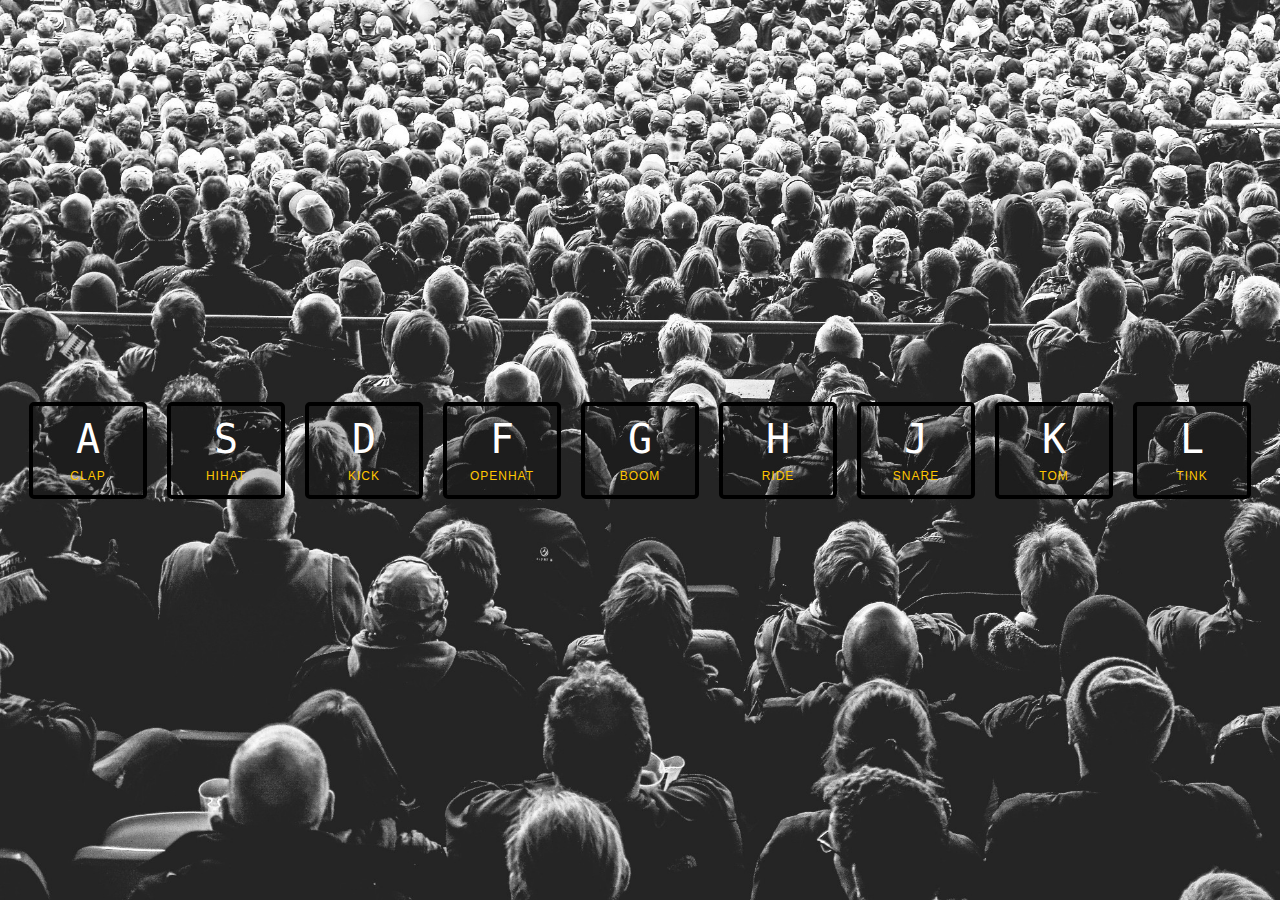
<file: 01_Drum_Kit/index.html>
<!DOCTYPE html>
<html lang="en">
<head>
    <meta charset="UTF-8">
    <meta name="viewport" content="width=device-width, initial-scale=1.0">
    <link rel="stylesheet" href="style.css">
    <title>JavaScript Drum Kit </title>
</head>
<body>
    <div class="keys">
        <div data-key="65" class="key">
          <kbd>A</kbd>
          <span class="sound">clap</span>
        </div>
        <div data-key="83" class="key">
          <kbd>S</kbd>
          <span class="sound">hihat</span>
        </div>
        <div data-key="68" class="key">
          <kbd>D</kbd>
          <span class="sound">kick</span>
        </div>
        <div data-key="70" class="key">
          <kbd>F</kbd>
          <span class="sound">openhat</span>
        </div>
        <div data-key="71" class="key">
          <kbd>G</kbd>
          <span class="sound">boom</span>
        </div>
        <div data-key="72" class="key">
          <kbd>H</kbd>
          <span class="sound">ride</span>
        </div>
        <div data-key="74" class="key">
          <kbd>J</kbd>
          <span class="sound">snare</span>
        </div>
        <div data-key="75" class="key">
          <kbd>K</kbd>
          <span class="sound">tom</span>
        </div>
        <div data-key="76" class="key">
          <kbd>L</kbd>
          <span class="sound">tink</span>
        </div>
      </div>

        <div>
            <audio data-key="65" src="sounds/clap.wav"></audio>
            <audio data-key="83" src="sounds/hihat.wav"></audio>
            <audio data-key="68" src="sounds/kick.wav"></audio>
            <audio data-key="70" src="sounds/openhat.wav"></audio>
            <audio data-key="71" src="sounds/boom.wav"></audio>
            <audio data-key="72" src="sounds/ride.wav"></audio>
            <audio data-key="74" src="sounds/snare.wav"></audio>
            <audio data-key="75" src="sounds/tom.wav"></audio>
            <audio data-key="76" src="sounds/tink.wav"></audio>
        </div>

    <script type="module" src="1.js"></script>
</body>
</html>
</file>
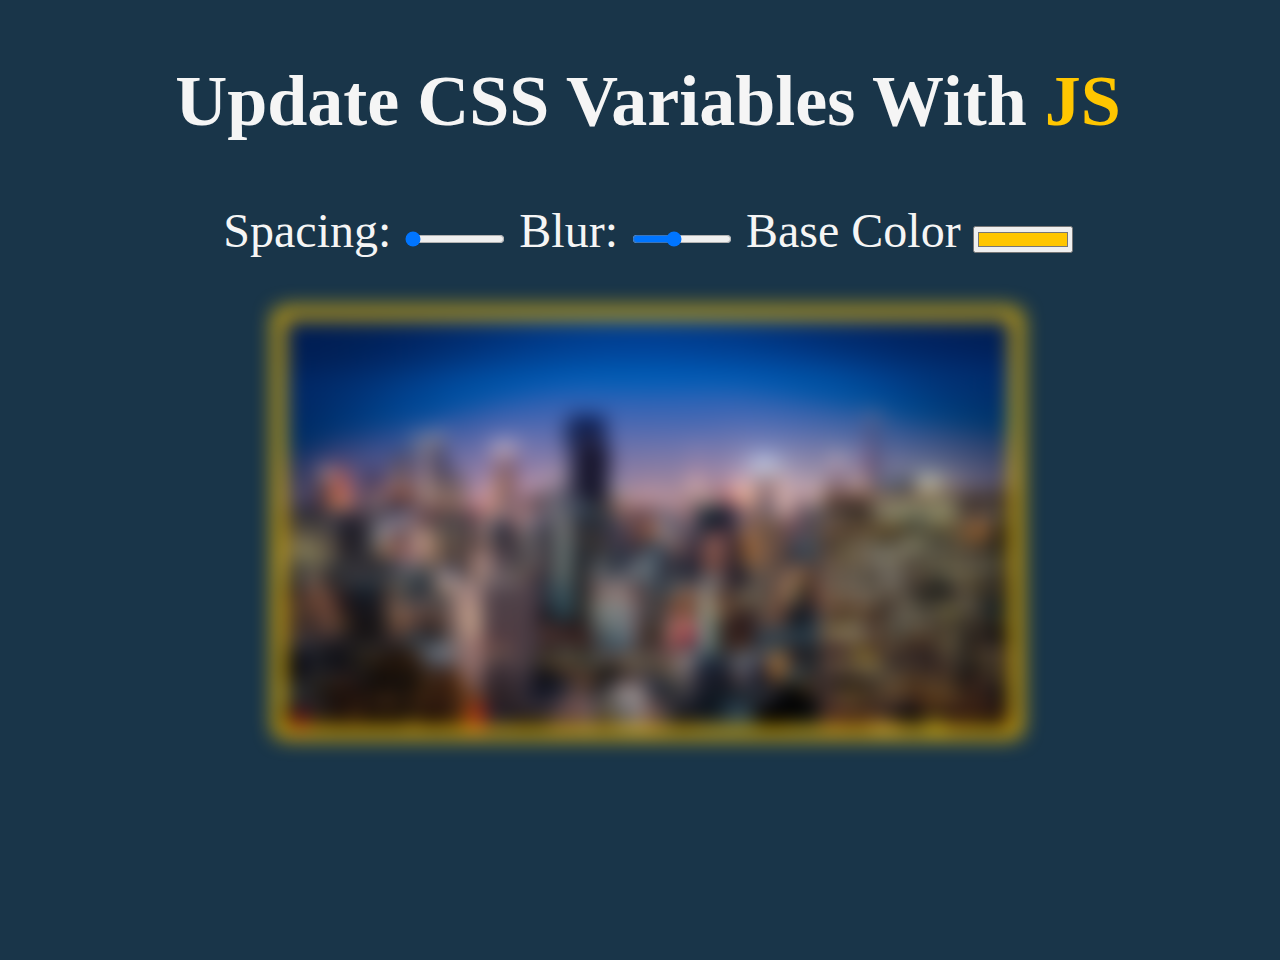
<file: 03_CSS_Var/index.html>
<!DOCTYPE html>
<html lang="en">
<head>
    <meta charset="UTF-8">
    <meta name="viewport" content="width=device-width, initial-scale=1.0">
    <title>CSS Variables</title>
</head>
<body>

    <h2>Update CSS Variables With <span class="hl">JS</span></h2>
    <!-- Use <span> when you want to apply CSS or JS to a small piece of content without breaking the 
        flow of your document -->

    <div class="controls">

        <label for="spacing">Spacing:</label>
        <input type="range" name="spacing" min="10" max="200" value="10" data-sizings="px">

        <label for="blur">Blur:</label>
        <input type="range" name="blur" min="0" max="25" value="10" data-sizings="px">

        <label for="base">Base Color</label>
        <input type="color" name="base" value="#ffc600">

    </div>

    <img src="img.jpg" alt="Scenery">

    <script src="3.js"></script>
    <link rel="stylesheet" href="style.css">
    
</body>
</html>
</file>
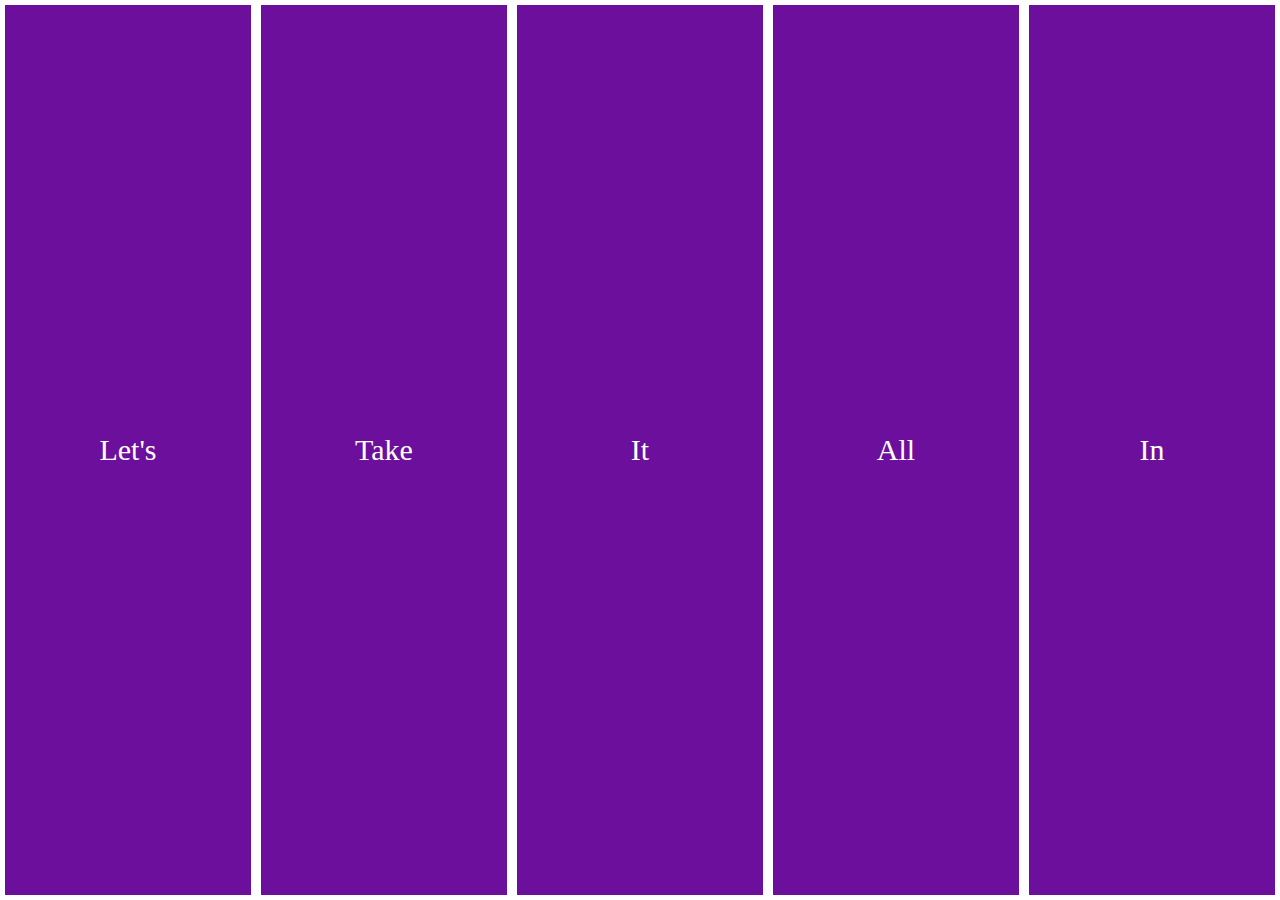
<file: 05_Flex_Panels_Gallery/index.html>
<!DOCTYPE html>
<html lang="en">
<head>
    <meta charset="UTF-8">
    <meta name="viewport" content="width=device-width, initial-scale=1.0">
    <title>Flex Panels</title>
</head>
<body>
    <div class="panels">
        <div class="panel panel_1">
            <p>Hey</p>
            <p>Let's</p>
            <p>Dance</p>
        </div>
        <div class="panel panel_2">
            <p>Give</p>
            <p>Take</p>
            <p>Receive</p>
        </div>
        <div class="panel panel_3">
            <p>Experience</p>
            <p>It</p>
            <p>Today</p>
        </div>
        <div class="panel panel_4">
            <p>Give</p>
            <p>All</p>
            <p>You can</p>
        </div>
        <div class="panel panel_5">
            <p>Life</p>
            <p>In</p>
            <p>Motion</p>
        </div>
    </div>

    <link rel="stylesheet" href="style.css">
    <script type="module" src="5.js"></script>
</body>
</html>
</file>
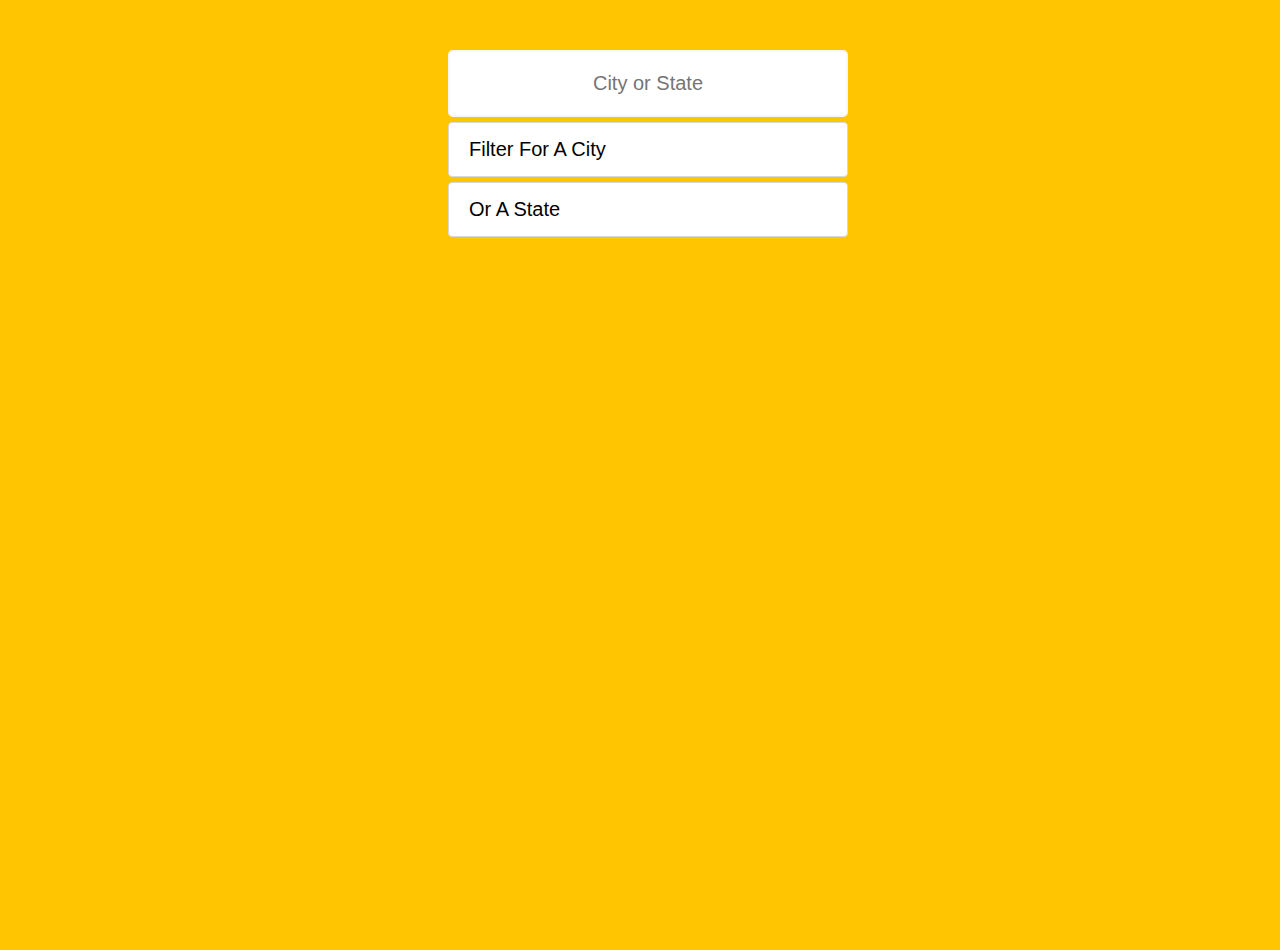
<file: 06_Type_Ahead/index.html>
<!DOCTYPE html>
<html lang="en">
<head>
    <meta charset="UTF-8">
    <meta name="viewport" content="width=device-width, initial-scale=1.0">
    <title>Type Ahead</title>
</head>
<body>
    <form class="search-form">
        <input type="text" class="search" placeholder="City or State">
        <ul class="suggestions">
            <li>Filter for a City</li>
            <li>or a State</li>
        </ul>
    </form>
    <link rel="stylesheet" href="style.css">
    <script src="6.js"></script>
</body>
</html>
</file>
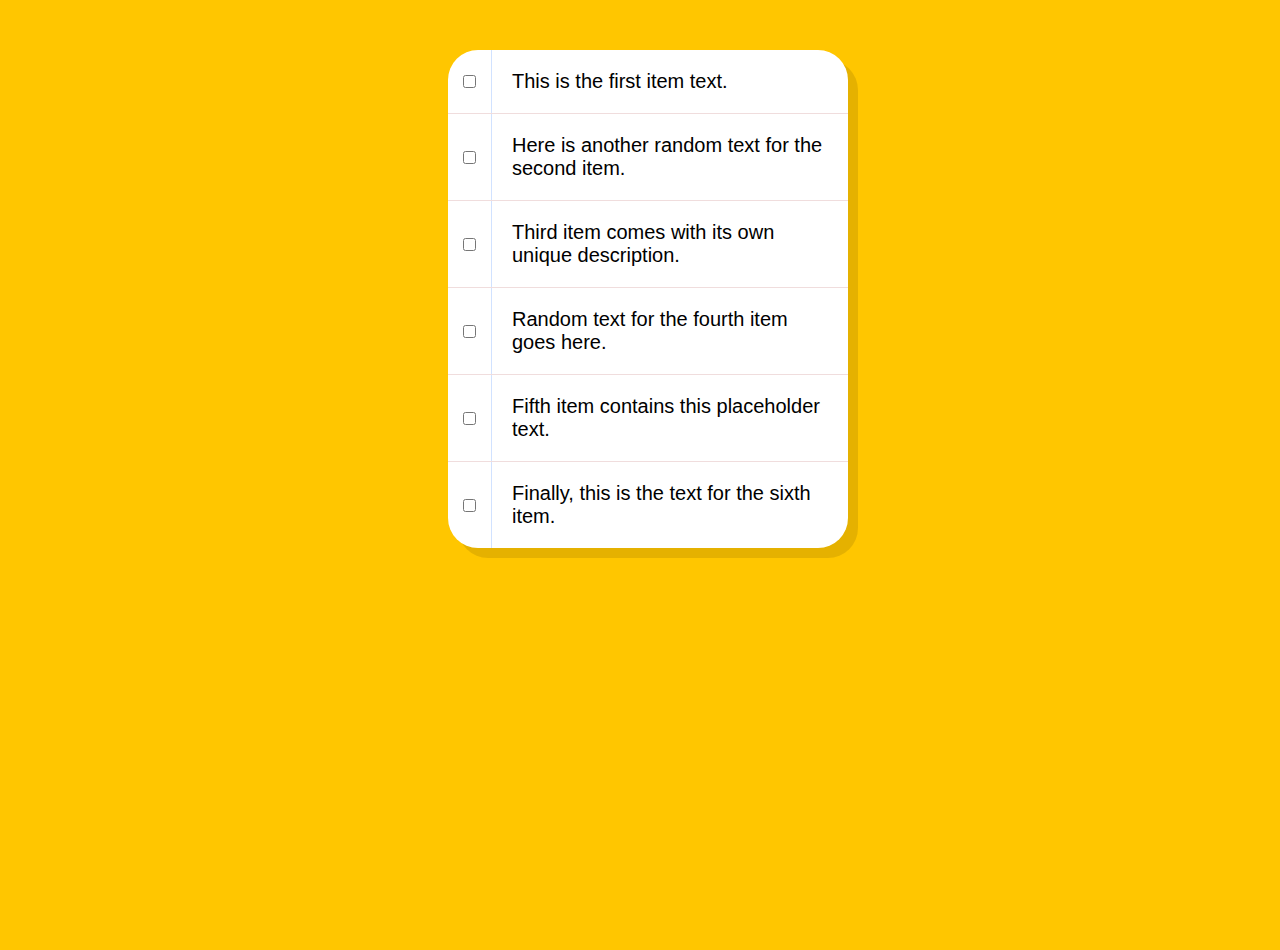
<file: 07_Hold Shift and Check Checkboxes/index.html>
<!DOCTYPE html>
<html lang="en">
<head>
    <meta charset="UTF-8">
    <meta name="viewport" content="width=device-width, initial-scale=1.0">
    <title>Hold Shift and Check Checkboxes</title>
</head>
<body>
    
    <div class="inbox">
        <div class="items">
            <input type="checkbox">
            <p>This is the first item text.</p>
        </div>
        <div class="items">
            <input type="checkbox">
            <p>Here is another random text for the second item.</p>
        </div>
        <div class="items">
            <input type="checkbox">
            <p>Third item comes with its own unique description.</p>
        </div>
        <div class="items">
            <input type="checkbox">
            <p>Random text for the fourth item goes here.</p>
        </div>
        <div class="items">
            <input type="checkbox">
            <p>Fifth item contains this placeholder text.</p>
        </div>
        <div class="items">
            <input type="checkbox">
            <p>Finally, this is the text for the sixth item.</p>
        </div>
    </div>
    

    <script type="module" src="7.js"></script>
    <link rel="stylesheet" href="style.css">
</body>
</html>
</file>
<file: 01_Drum_Kit/style.css>
html{
    font-size: 10px;
    background: url('background.jpg');
    background-size: cover;
}

body,html{
    margin: 0;
    padding: 0;
    font-family: Verdana, Geneva, Tahoma, sans-serif;
}

.keys{
    display: flex;
    flex: 1;
    min-height: 100vh;
    align-items: center;
    justify-content: center;
}

.key{
    border: .4rem solid black;
    border-radius: .5rem;
    margin: 1rem;
    font-size: 2rem;
    text-decoration: solid;
    padding:  1rem .5rem;
    transition: all 0.07s ease;
    width: 10rem;
    text-align: center;
    color: white;
    background: rgba(0, 0, 0,0.2);
    text-shadow: 0 0 0.rem;
}

.playing{
    transform:  scale(0.9);
    border-color: #ffc600;
    box-shadow:  0 0 1rem #ffc600;   
}

kbd{
    display: block;
    font-size: 4rem;
}

.sound{
 font-size: 1.2rem;
 text-transform: uppercase;
 letter-spacing: .1rem;
 color: #ffc600;   
}
</file>
<file: 03_CSS_Var/style.css>
/* css variables can be updated using JS. */
body,html{
    width: 100%;
    height: 100vh;
}

body{
    background: #193549;
    color: whitesmoke;
    font-family: 'helvetica neue' sans-serif;
    font-weight: 100;
    font-size: 3rem;

    /* No, we cannot use justify-content, align-items prop w/o the display:flex/grid.

    These properties (justify-content, align-items, and flex-direction) only work when the container has either:

        display: flex; — for Flexbox

        display: grid; — for CSS Grid (different centering approach) 
    */

    text-align: center;
    gap: 50px;
}

:root{ 
    /* "--" tells the browser “Hey, this is a user-defined variable"*/

    --base:#ffc600;
    --spacing: 10px; 
    --blur: 10px
    
    /* :root applies the CSS variables globally — they are now accessible anywhere in your CSS.

    Using :root is better than using body tag or other tags for declaring variables, because:

        Variables defined in ":root" are globally scoped.

        You can later override them in specific elements if needed.
    */
}

.hl{ 
    /*this will change the color of the text:JS in the span tag according to change in the --base color of the root prop.*/
    color: var(--base);
}

img{
    padding: var(--spacing);
    background: var(--base);
    filter:  blur(var(--blur));
    border-radius: 2%;
}

.controls{
    margin-bottom:  50px;
}

input{
    width: 100px;
}
</file>
<file: 05_Flex_Panels_Gallery/style.css>
body,html{
    width: 100%;
    height: 100vh;
}

html{
    box-sizing: border-box;
    background: #ffc600;
    font-family: 'helvetica neue';
    font-size: 20px;
    font-weight: 200;
}
body{
    margin: 0;
}
*,*::before,*::after{
    box-sizing: inherit;
}
/* Effect:
✅ Padding and borders don't mess up widths
✅ Layouts behave more predictably
✅ Easy mental math for sizing
 */

/* 
    * → means every element.This is the universal selector, meaning it targets every single element inside .panel, whether it's a <p>, <div>, <span>, etc.

    *::before, *::after → means pseudo-elements (like fake elements added before or after real ones).

    box-sizing: inherit → means "take the box-sizing value from the parent".

*/

.panels{
    min-height: 100vh;
    overflow: hidden;
    display: flex;
}
.panel{
    background: #6B0F9C;
    box-shadow: inset 0 0 0 5px;
    color:  white;
    text-align: center;
    align-items: center;
    transition: 
         font-size 0.7s cubic-bezier(0.61,-0.19,0.7,-0.11),
        flez 0.7s cubic-bezier(0.61, -0.19, 0.7, -0.11),
        background 0.2s;  
    font-size: 30px;
    background-size: cover;
    background-position: center;
    flex: 1;
    justify-content: center;
    display: flex;
    justify-content: center;
    flex-direction: column;
}

.panel_1{
    background-image: url(https://images.unsplash.com/photo-1743527173859-2cf44e80cef8?q=80&w=1287&auto=format&fit=crop&ixlib=rb-4.0.3&ixid=M3wxMjA3fDB8MHxwaG90by1wYWdlfHx8fGVufDB8fHx8fA%3D%3D);
}
.panel_2{
    background-image: url(https://images.unsplash.com/photo-1744035435378-11751d4f1c07?q=80&w=1974&auto=format&fit=crop&ixlib=rb-4.0.3&ixid=M3wxMjA3fDB8MHxwaG90by1wYWdlfHx8fGVufDB8fHx8fA%3D%3D);
}
.panel_3{
    background-image: url(https://images.unsplash.com/photo-1744044041394-acefd590a9e9?q=80&w=1974&auto=format&fit=crop&ixlib=rb-4.0.3&ixid=M3wxMjA3fDB8MHxwaG90by1wYWdlfHx8fGVufDB8fHx8fA%3D%3D);
}
.panel_4{
    background-image: url(https://images.unsplash.com/photo-1744648617182-519c4bf39e30?q=80&w=1935&auto=format&fit=crop&ixlib=rb-4.0.3&ixid=M3wxMjA3fDB8MHxwaG90by1wYWdlfHx8fGVufDB8fHx8fA%3D%3D);
}
.panel_5{
    background-image: url(https://plus.unsplash.com/premium_photo-1666232903265-ba0419aa3ef7?q=80&w=1974&auto=format&fit=crop&ixlib=rb-4.0.3&ixid=M3wxMjA3fDB8MHxwaG90by1wYWdlfHx8fGVufDB8fHx8fA%3D%3D);
}

/* Flex Children */
.panel > *{ /* targets all elements that are direct children of any .panel*/
    margin: 0;
    width: 100%;
    transition: transform 0.5s;
    flex: 1 0 auto;
    display: flex;
    justify-content: center;
    align-items: center;
}

/* This ":first-child" and ":last-child" pseudo-classes combined with transformations to animate the movement of the first and last elements inside a .panel */
.panel > *:first-child { 
    transform: translateY(-100%); 
}
.panel.open-active > *:first-child { 
    transform: translateY(0); 
}
.panel > *:last-child { 
    transform: translateY(100%); 
}
.panel.open-active > *:last-child { 
    transform: translateY(0); 
}
/* 
What’s Happening?

    Initially:
   --> The first child of .panel is moved off the top (above the panel, by 100% of its height).

    --> The last child is moved off the bottom (below the panel, by 100% of its height).

    When the .panel has the class .open-active:
    --> The first child comes back to its normal position (translateY(0)).

    --> The last child also comes back to its normal position (translateY(0)).
*/

.panel.open{
    font-size: 45px;
    flex: 5;
}

@media only screen and (max-width: 600px) {
    .panel p {
      font-size: 1em;
    }
}
</file>
<file: 06_Type_Ahead/style.css>
html,body{
    width: 100%;
    height: 100vh;
}

/* html{
    box-sizing: border-box;
    background: #ffc600;
    font-family: 'helvetica neue';
    font-size: 20px;
    font-weight: 200;
}

.input{
    width: 100%;
    padding: 20px;
}

.search-form{
    max-width: 400px;
    margin: 50px auto;
}

input.search{
    margin: 0 ;
    text-align: center;
    outline: 0;
    border: 12px solid #F7F7F7;
    width: 120%;
    left: -10%;
    position: relative;
    top: 10px;
    z-index: 2;
    font-size: 25px;
    border-radius: 10px;
    box-shadow: 0 0 5px rgba(0,0,0,0.12), inset 0 0 2px rgba(0,0,0,.19);
}

.suggestions{
    margin: 0;
    padding: 0;
    position: relative;
}

.suggestions li{
    background: white;
    list-style: none;
    box-shadow: 0 0 10px rgba(0,0,0,.14);
    margin-top: 4px;
    padding: 20px;
    transition: background 0.2s;
    border-radius: 4px;
    display: flex;
    justify-content: space-between;
    text-transform: capitalize;
}

.suggestions li:nth-child(even){
    background: linear-gradient(to top, #ffffff 0%, #EFEFEF 
    100%);
}

.suggestions li:nth-child(odd){
    background: linear-gradient(to top, #ffffff 0%, #EFEFEF 100%);
} */


html {
    box-sizing: border-box;
    background: #ffc600;
    font-family: 'Helvetica Neue', sans-serif;
    font-size: 20px;
    font-weight: 200;
}

*, *:before, *:after {
    box-sizing: inherit;
}

input {
    width: 100%;
    padding: 20px;
    font-size: 20px;
    border: 2px solid #F7F7F7;
    border-radius: 5px;
    outline: none;
}

.search-form {
    max-width: 400px;
    margin: 50px auto;
}

input.search {
    margin: 0;
    text-align: center;
}

.suggestions {
    margin: 0;
    padding: 0;
    list-style: none;
}

.suggestions li {
    background: white;
    margin-top: 5px;
    padding: 15px 20px;
    display: flex;
    justify-content: space-between;
    text-transform: capitalize;
    border: 1px solid #D8D8D8;
    border-radius: 4px;
}

span.population {
    font-size: 15px;   
}

.hl {
    background-color: burlywood;
    font-weight: bold;
}
</file>
<file: 07_Hold Shift and Check Checkboxes/style.css>
html,body{
    width: 100%;
    height: 100vh;
}
html{
    font-family: sans-serif;
    background-color: #ffc600;
}
.inbox{
    max-width: 400px;
    margin: 50px auto;
    background: white;
    border-radius: 30px;
    box-shadow: 10px 10px 0 rgb(0, 0, 0,0.1);
}

.items{
    display: flex;
    align-items: center;
    border-bottom: 1px solid #f0dddd;
}

.items:last-child{
    border-bottom: 0;

}

input:checked + p{
    background: #F9F9F9;
    text-decoration: line-through;
}

input[type="checkbox"]{
    margin: 15px;
}
p{
    margin: 0;
    padding: 20px;
    transition: background 0.2s;
    flex: 1;
    font-weight: 200px;
    font-size: 20px;
    border-left: 1px solid #D1E2FF;
}
</file>
